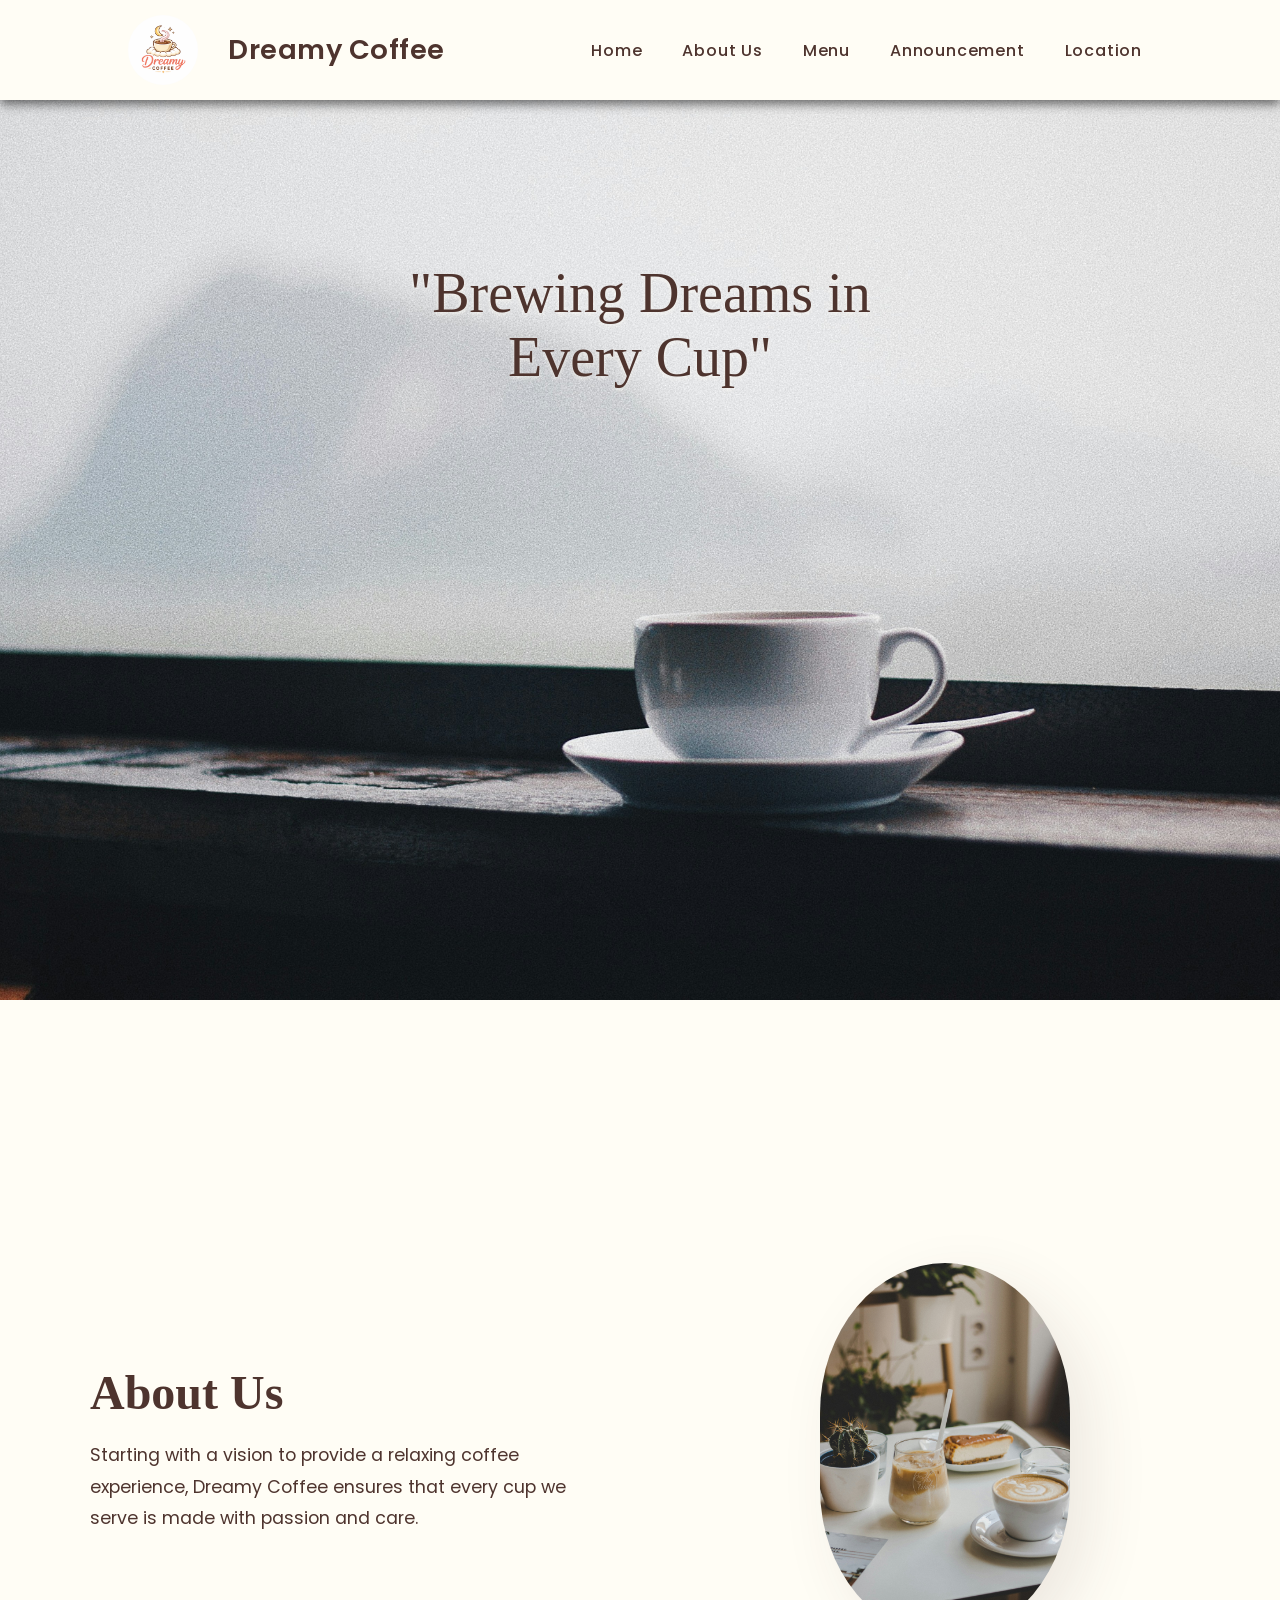
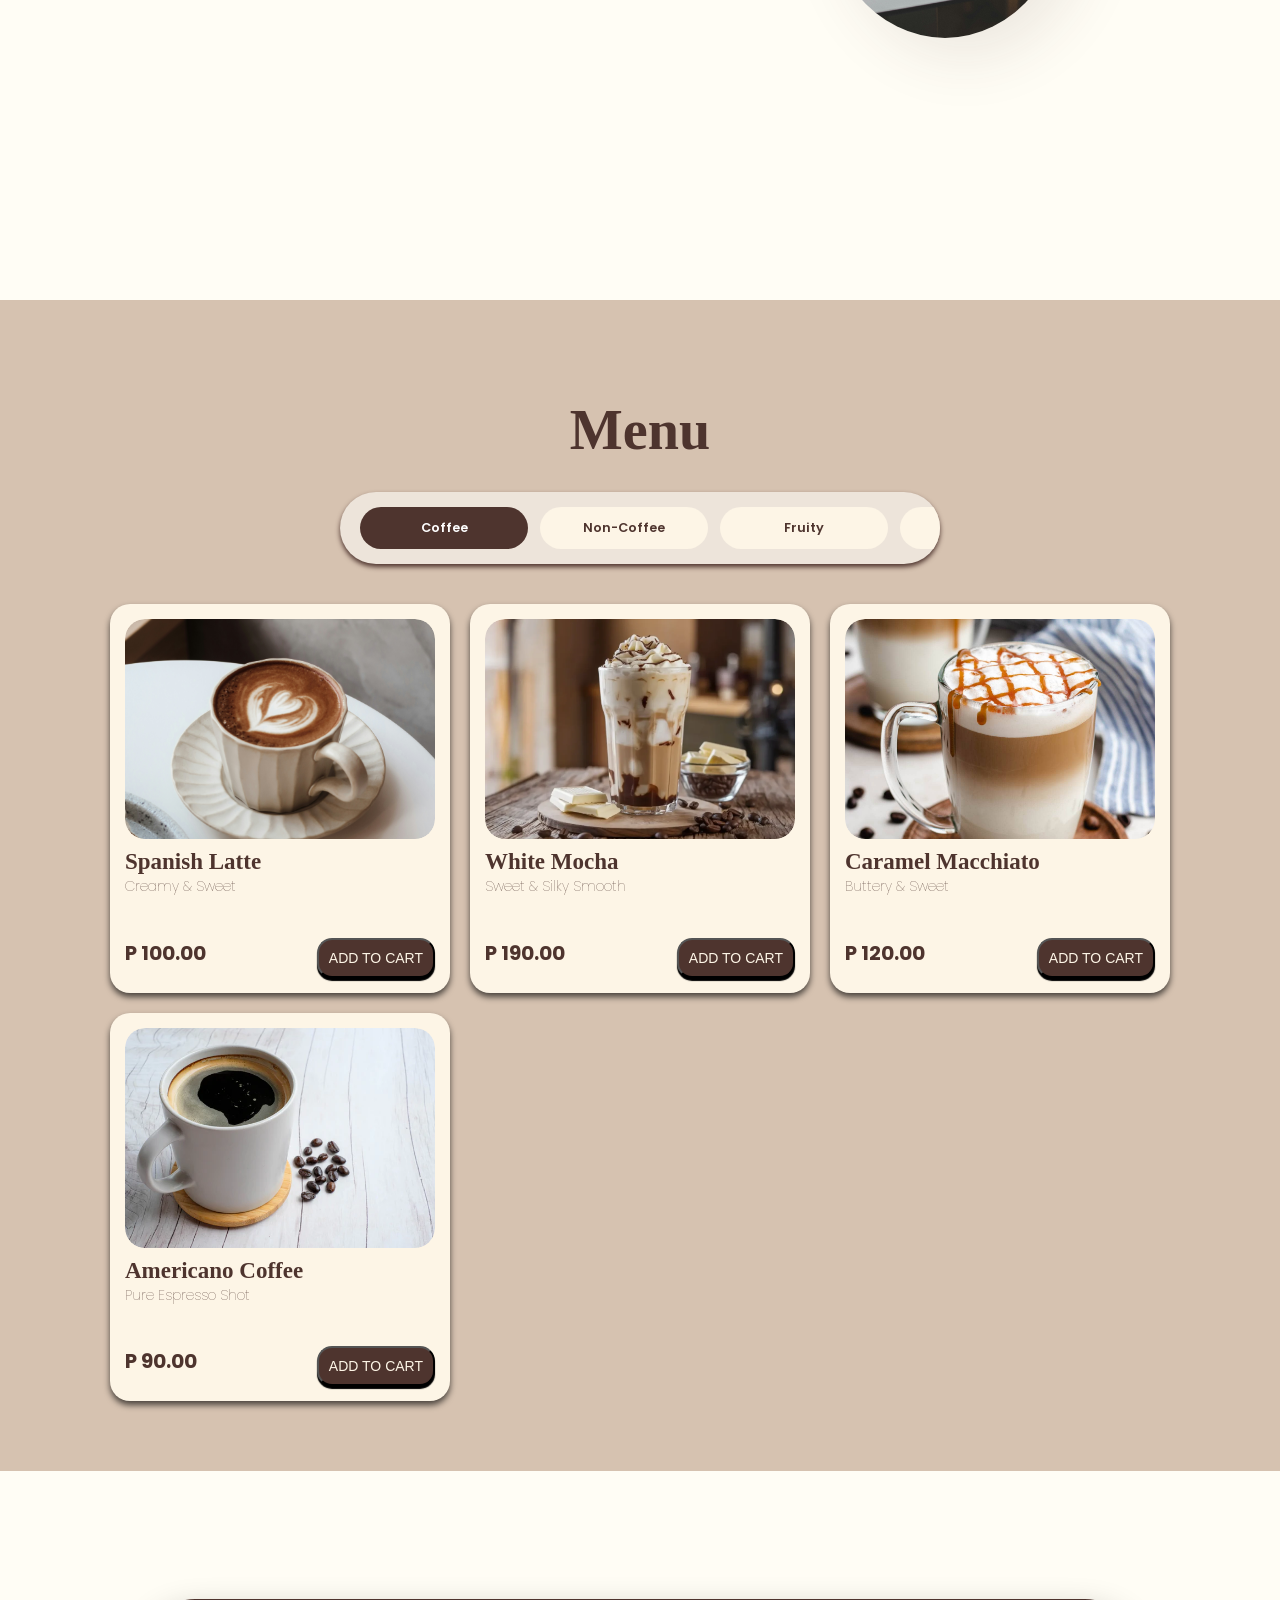
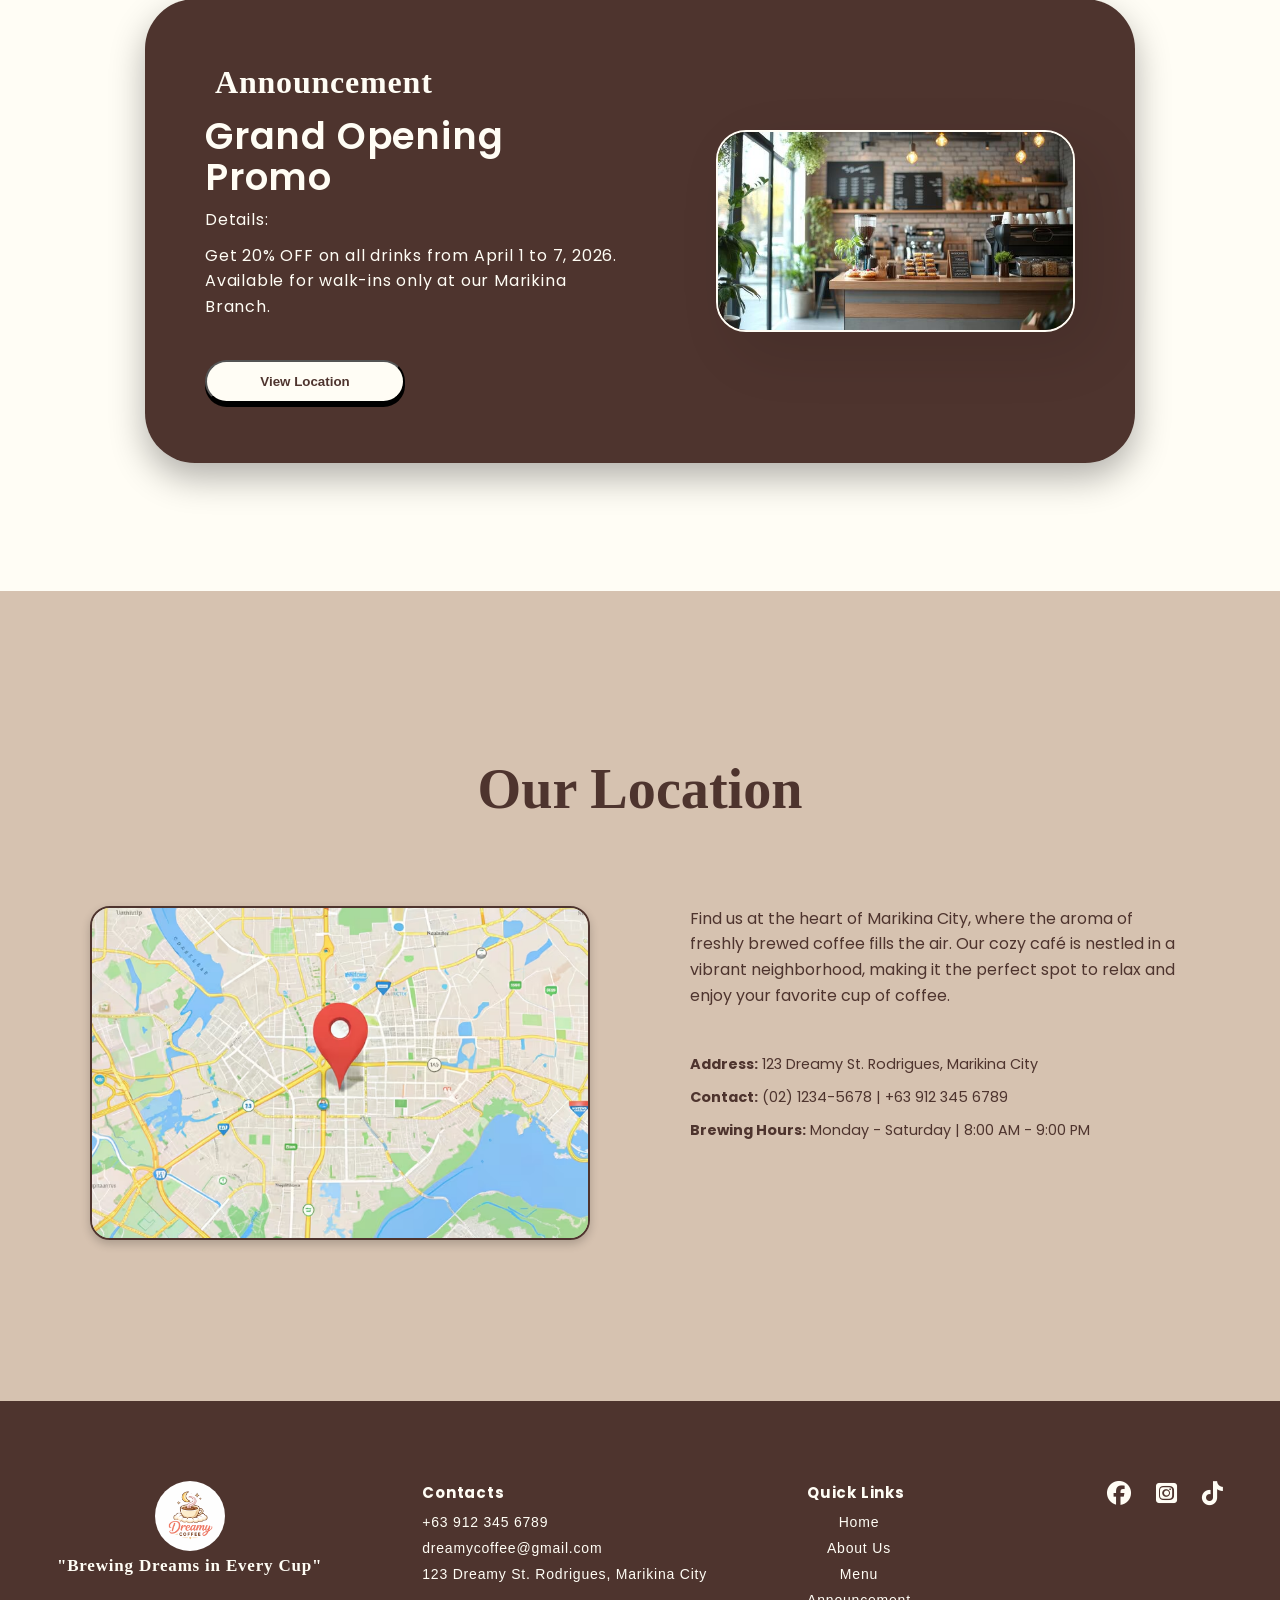
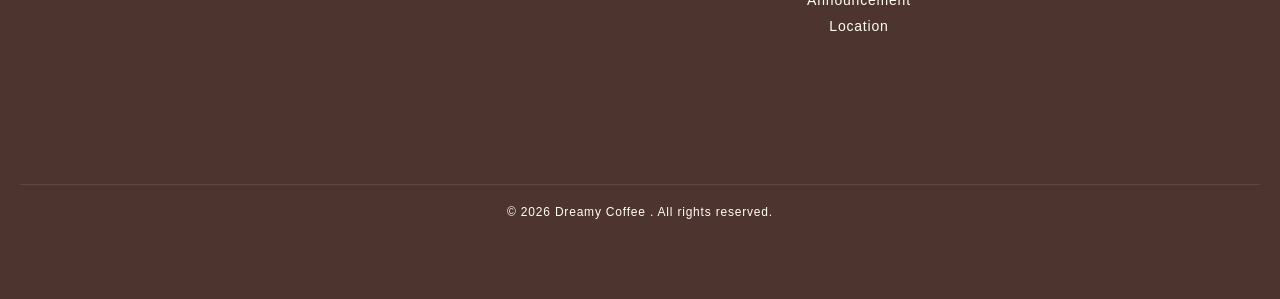
<file: index.html>
<!DOCTYPE html>
<html lang="en">
<head>
    <meta charset="UTF-8">
    <meta name="viewport" content="width=device-width, initial-scale=1.0">
    <title>Dreamy Coffee</title>

    <link rel="stylesheet" href="style.css">

    <link rel="preconnect" href="https://fonts.googleapis.com">
    <link rel="preconnect" href="https://fonts.gstatic.com" crossorigin>
    <link href="https://fonts.googleapis.com/css2?family=Poppins:wght@400;600;700&display=swap" rel="stylesheet">

    <link rel="stylesheet" href="https://cdnjs.cloudflare.com/ajax/libs/font-awesome/6.5.0/css/all.min.css">
</head>
<body>
    <!-- Header Section -->
    <header class="logo-name-nav">
        <div class="brand">
            <div class="logo">
                <img src="dreamyCoffee_logo.webp" alt="Dreamy coffee shop logo">
            </div>
            <div class="name">
                <h2>Dreamy Coffee</h2>
            </div>
        </div>
        <nav class="navigation">
            <div class="menuToggle" id="menuToggle">
                ☰
            </div>
            <div class="navLinks">
                <a href="#home">Home</a>
                <a href="#aboutUs">About Us</a>
                <a href="#menu">Menu</a>
                <a href="#announcement">Announcement</a>
                <a href="#location">Location</a>
            </div>
        </nav>
    </header>

    <!-- Home Section -->
    <main class="home" id="home">
        <div class="home-section">
            <h2>"Brewing Dreams in <br> Every Cup"</h2>
        </div>
    </main>

    <!-- About Us Section -->
    <article class="aboutUs-Section" id="aboutUs">
        <div class="aboutUs">
            <div class="title-paragraph">
                <div class="aboutUs-title">
                    <h3>About Us</h3>
                </div>
                <div class="aboutUs-paragraph">
                    <p>Starting with a vision to provide a relaxing coffee experience, Dreamy Coffee ensures that 
                       every cup we serve is made with passion and care.
                    </p>
                </div>
            </div>
            <div class="aboutUs-picture">
                <img src="about-usPic_DC.webp" alt="Comfortable place with coffee">
            </div>
        </div>
    </article>

    <!-- Menu Section -->
    <section class="menu" id="menu">
        <div class="menu-title">
            <h3>Menu</h3>
        </div>
    
        <div class="categories">
            <ul>
                <li class="active-category" data-category="coffee">Coffee</li>
                <li data-category="non-coffee">Non-Coffee</li>
                <li data-category="fruity">Fruity</li>
                <li data-category="milk-tea">Milk-Tea</li>
                <li data-category="pastries">Pastries</li>
            </ul>
        </div>

        <main class="products-container">

            <!-- Coffee Products -->
            <div class="product" data-item="coffee">
                <div class="product-img">
                    <img src="Latte.webp" alt="Spanish Latte">
                </div>
                <div class="product-name">
                    <h5>Spanish Latte</h5>
                    <p>Creamy & Sweet</p>
                </div>
                <div class="price-cart">
                    <p>P 100.00</p>
                    <input type="button" class="add-btn" value="ADD TO CART">
                </div>
            </div>

            <div class="product" data-item="coffee">
                <div class="product-img">
                    <img src="whiteMocha.webp" alt="White Mocha">
                </div>
                <div class="product-name">
                    <h5>White Mocha</h5>
                    <p>Sweet & Silky Smooth</p>
                </div>
                <div class="price-cart">
                    <p>P 190.00</p>
                    <input type="button" class="add-btn" value="ADD TO CART">
                </div>
            </div>

            <div class="product" data-item="coffee">
                <div class="product-img">
                    <img src="caramelMacchiato.webp" alt="Caramel Macchiato">
                </div>
                <div class="product-name">
                    <h5>Caramel Macchiato</h5>
                    <p>Buttery & Sweet</p>
                </div>
                <div class="price-cart">
                    <p>P 120.00</p>
                    <input type="button" class="add-btn" value="ADD TO CART">
                </div>
            </div>

            <div class="product" data-item="coffee">
                <div class="product-img">
                    <img src="americanoCoffee.webp" alt="Americano Coffee">
                </div>
                <div class="product-name">
                    <h5>Americano Coffee</h5>
                    <p>Pure Espresso Shot</p>
                </div>
                <div class="price-cart">
                    <p>P 90.00</p>
                    <input type="button" class="add-btn" value="ADD TO CART">
                </div>
            </div>


            <!-- Non-Coffee -->
            <div class="product" data-item="non-coffee">
                <div class="product-img">
                    <img src="creamyPureMatchaLatte.webp" alt="Creamy Pure Matcha Latte">
                </div>
                <div class="product-name">
                    <h5>Creamy Pure Matcha Latte</h5>
                    <p>Premium ceremonial grade matcha whisked with velvety steamed milk</p>
                </div>
                <div class="price-cart">
                    <p>P 165.00</p>
                    <input type="button" class="add-btn" value="ADD TO CART">
                </div>
            </div>

            <div class="product" data-item="non-coffee">
                <div class="product-img">
                    <img src="hojichaLatte.webp" alt="Hojicha Latte">
                </div>
                <div class="product-name">
                    <h5>Hojicha Latte</h5>
                    <p>Roasted green tea with a distinct nutty and smoky aroma</p>
                </div>
                <div class="price-cart">
                    <p>P 160.00</p>
                    <input type="button" class="add-btn" value="ADD TO CART">
                </div>
            </div>

            <div class="product" data-item="non-coffee">
                <div class="product-img">
                    <img src="indulgentHotCoffee.webp" alt="Indulgent Hot Chocolate">
                </div>
                <div class="product-name">
                    <h5>Indulgent Hot Chocolate</h5>
                    <p>Rich, melted dark chocolate topped with a swirl of cream</p>
                </div>
                <div class="price-cart">
                    <p>P 120.00</p>
                    <input type="button" class="add-btn" value="ADD TO CART">
                </div>
            </div>

            <div class="product" data-item="non-coffee">
                <div class="product-img">
                    <img src="strawberryMatchaSago.webp" alt="Strawberry Matcha Sago">
                </div>
                <div class="product-name">
                    <h5>Strawberry Matcha Sago</h5>
                    <p>Fresh strawberry bits, chewy sago, and a layered matcha finish</p>
                </div>
                <div class="price-cart">
                    <p>P 185.00</p>
                    <input type="button" class="add-btn" value="ADD TO CART">
                </div>
            </div>

            <!-- Fruity -->
            <div class="product" data-item="fruity">
                <div class="product-img">
                    <img src="classicLemonade.webp" alt="Classic Lemonade">
                </div>
                <div class="product-name">
                    <h5>Classic Lemonade</h5>
                    <p>Fresh & Zesty</p>
                </div>
                <div class="price-cart">
                    <p>P 100.00</p>
                    <input type="button" class="add-btn" value="ADD TO CART">
                </div>
            </div>

            <div class="product" data-item="fruity">
                <div class="product-img">
                    <img src="peachMangoTea.webp" alt="Peach Mango Tea">
                </div>
                <div class="product-name">
                    <h5>Peach Mango Tea</h5>
                    <p>Sweet & Tropical</p>
                </div>
                <div class="price-cart">
                    <p>P 130.00</p>
                    <input type="button" class="add-btn" value="ADD TO CART">
                </div>
            </div>

            <div class="product" data-item="fruity">
                <div class="product-img">
                    <img src="lycheeBerryFizz.webp" alt="Lychee Berry Fizz">
                </div>
                <div class="product-name">
                    <h5>Lychee Berry Fizz</h5>
                    <p>Sparkling & Sweet</p>
                </div>
                <div class="price-cart">
                    <p>P 145.00</p>
                    <input type="button" class="add-btn" value="ADD TO CART">
                </div>
            </div>

            <div class="product" data-item="fruity">
                <div class="product-img">
                    <img src="passion-fruit-cloud.webp" alt="Passion Fruit Cloud">
                </div>
                <div class="product-name">
                    <h5>Passion Fruit Cloud</h5>
                    <p>Tangy with Creamy Foam</p>
                </div>
                <div class="price-cart">
                    <p>P 150.00</p>
                    <input type="button" class="add-btn" value="ADD TO CART">
                </div>
            </div>


            <!-- Milk Tea -->
            <div class="product" data-item="milk-tea">
                <div class="product-img">
                    <img src="cookiesAndCream.webp" alt="Cookies & Cream">
                </div>
                <div class="product-name">
                    <h5>Cookies & Cream</h5>
                    <p>Rich and creamy milk tea blended with crushed chocolate cookies.</p>
                </div>
                <div class="price-cart">
                    <p>P 135.00</p>
                    <input type="button" class="add-btn" value="ADD TO CART">
                </div>
            </div>
 
            <div class="product" data-item="milk-tea">
                <div class="product-img">
                    <img src="okinawa.webp" alt="Okinawa">
                </div>
                <div class="product-name">
                    <h5>Okinawa</h5>
                    <p>Classic favorite with a distinct roasted brown sugar flavor</p>
                </div>
                <div class="price-cart">
                    <p>P 120.00</p>
                    <input type="button" class="add-btn" value="ADD TO CART">
                </div>
            </div>

            <div class="product" data-item="milk-tea">
                <div class="product-img">
                    <img src="pandaMilktea.webp" alt="Panda Milk Tea">
                </div>
                <div class="product-name">
                    <h5>Panda Milk Tea</h5>
                    <p>Classic milk tea topped with a mix of black and white chewy pearls</p>
                </div>
                <div class="price-cart">
                    <p>P 140.00</p>
                    <input type="button" class="add-btn" value="ADD TO CART">
                </div>
            </div>

            <div class="product" data-item="milk-tea">
                <div class="product-img">
                    <img src="thaiMilktea.webp" alt="Thai Milk Tea">
                </div>
                <div class="product-name">
                    <h5>Thai Milk Tea</h5>
                    <p>Authentic strongly-brewed black tea with a sweet, floral aroma</p>
                </div>
                <div class="price-cart">
                    <p>P 125.00</p>
                    <input type="button" class="add-btn" value="ADD TO CART">
                </div>
            </div>


            <!-- Pantries -->
            <div class="product" data-item="pastries">
                <div class="product-img">
                    <img src="blueberryCheesecake.webp" alt="Blueberry Cheese Cake">
                </div>
                <div class="product-name">
                    <h5>Blueberry Cheese Cake</h5>
                    <p>Rich & Velvety</p>
                </div>
                <div class="price-cart">
                    <p>P 180.00</p>
                    <input type="button" class="add-btn" value="ADD TO CART">
                </div>
            </div>

            <div class="product" data-item="pastries">
                <div class="product-img">
                    <img src="butterCroissant.webp" alt="Butter Croissant">
                </div>
                <div class="product-name">
                    <h5>Butter Croissant</h5>
                    <p>Flaky & Buttery</p>
                </div>
                <div class="price-cart">
                    <p>P 95.00</p>
                    <input type="button" class="add-btn" value="ADD TO CART">
                </div>
            </div>

            <div class="product" data-item="pastries">
                <div class="product-img">
                    <img src="chineseEggTart.webp" alt="Chinese Egg Tart">
                </div>
                <div class="product-name">
                    <h5>Chinese Egg Tart</h5>
                    <p>Silky Custard Center</p>
                </div>
                <div class="price-cart">
                    <p>P 65.00</p>
                    <input type="button" class="add-btn" value="ADD TO CART">
                </div>
            </div>

            <div class="product" data-item="pastries">
                <div class="product-img">
                    <img src="darkChocCookie.webp" alt="Dark Chocolate Cookies">
                </div>
                <div class="product-name">
                    <h5>Dark Chocolate Cookies</h5>
                    <p>Soft & Chewy</p>
                </div>
                <div class="price-cart">
                    <p>P 85.00</p>
                    <input type="button" class="add-btn" value="ADD TO CART">
                </div>
            </div>
        </main>

        <div class="cart-bar" id="cartBar">
            <div class="cart-info">
                <span id="cartCount">0 Item</span>
                <span> | </span>
                <span id="cartTotal">P 0.00</span>
            </div>
            <button type="button" class="order-now-btn" id="openModalBtn">ORDER NOW</button>
        </div>

        <div id="orderModal" class="modal">
            <div class="modal-content">
                <span class="close-btn">&times;</span>
                <h2>Checkout Details</h2>
        
                <div id="modalOrderSummary" class="modal-summary"></div>

                <form action="https://formspree.io/f/mgopoeno" method="POST" id="checkoutForm">
                    <input type="hidden" name="_next" value="https://sug4m.github.io/dreamy-coffee/thanks.html">
    
                    <input type="hidden" name="Orders" id="hiddenOrderInput">
                    <input type="hidden" name="Total" id="hiddenTotalInput">

                    <div class="input-group">
                        <input type="text" name="Name" placeholder="Full Name" required>
                    </div>
                    <div class="input-group">
                        <input type="tel" name="Phone" placeholder="Phone Number" required>
                    </div>
                    <div class="input-group">
                        <textarea name="Address" placeholder="Delivery Address" required></textarea>
                    </div>

                    <button type="submit" class="confirm-btn">CONFIRM ORDER</button>
                </form>
            </div>
        </div>
    </section>


    <!-- Announcement Section -->
    <section class="announcement" id="announcement">
        <article>
            <div class="announcement-container">
                <div class="content">
                    <div class="annoucement-title">
                        <h3>Announcement</h3>
                    </div>
                    <div class="announcement-content">
                        <h2>Grand Opening Promo</h2>
                        <p>Details:</p>
                        <p>Get 20% OFF on all drinks from April 1 to 7, 2026. Available for
                           walk-ins only at our Marikina Branch.
                        </p>
                        <a href="#location">
                            <input type="button" class="location-btn" value="View Location">
                        </a>
                    </div>
                </div>
                <div class="announcement-img">
                    <img src="coffeeShopPlace.webp" alt="Dreamy Coffee Shop">
                </div>
            </div>
        </article>
    </section>


    <!-- Location Section -->
    <section class="location" id="location">
        <div class="location-container">
            <div class="location-title">
                <h3>Our Location</h3>
            </div>
            <div class="location-content">
                <div class="location-map">
                    <img src="mapLocation.webp" alt="Map loation of Dreamy Coffee Shop">
                </div>
                <div class="location-info">
                    <p class="location-info-content">Find us at the heart of Marikina City, where the aroma of freshly brewed coffee fills the air. 
                       Our cozy café is nestled in a vibrant neighborhood, making it the perfect spot to relax and enjoy your favorite cup of coffee.
                    </p>
                    
                    <div class="contact-info">
                        <p><b>Address:</b> 123 Dreamy St. Rodrigues, Marikina City</p>
                        <p><b>Contact:</b> (02) 1234-5678 | +63 912 345 6789</p>
                        <p><b>Brewing Hours:</b> Monday - Saturday | 8:00 AM - 9:00 PM</p>
                    </div>
                </div>
            </div>
        </div>
    </section>

    <!-- Footer Section -->
     <footer class="footer-container">
        <div class="logo-tagline">
            <img src="dreamyCoffee_logo.webp" alt="Dreamy coffee shop logo">
            <h5>"Brewing Dreams in Every Cup"</h5>
        </div>
        <div class="footer-contacts">
            <h6>Contacts</h6>
            <p>+63 912 345 6789</p>
            <p>dreamycoffee@gmail.com</p>
            <p>123 Dreamy St. Rodrigues, Marikina City</p>
        </div>
        <div class="quick-links">
            <h6>Quick Links</h6>
            <ul>
                <li><a href="#home">Home</a></li>
                <li><a href="#about">About Us</a></li>
                <li><a href="#menu">Menu</a></li>
                <li><a href="#announcement">Announcement</a></li>
                <li><a href="#location">Location</a></li>
            </ul>
        </div>
        <div class="social-media">
            <i class="fa-brands fa-facebook"></i>
            <i class="fa-brands fa-square-instagram"></i>
            <i class="fa-brands fa-tiktok"></i>
        </div>
        <div class="copyright">
            <p>&copy; 2026 Dreamy Coffee . All rights reserved.</p>
        </div>
     </footer>

    <script src="script.js"></script>
</body>
</html>
</file>
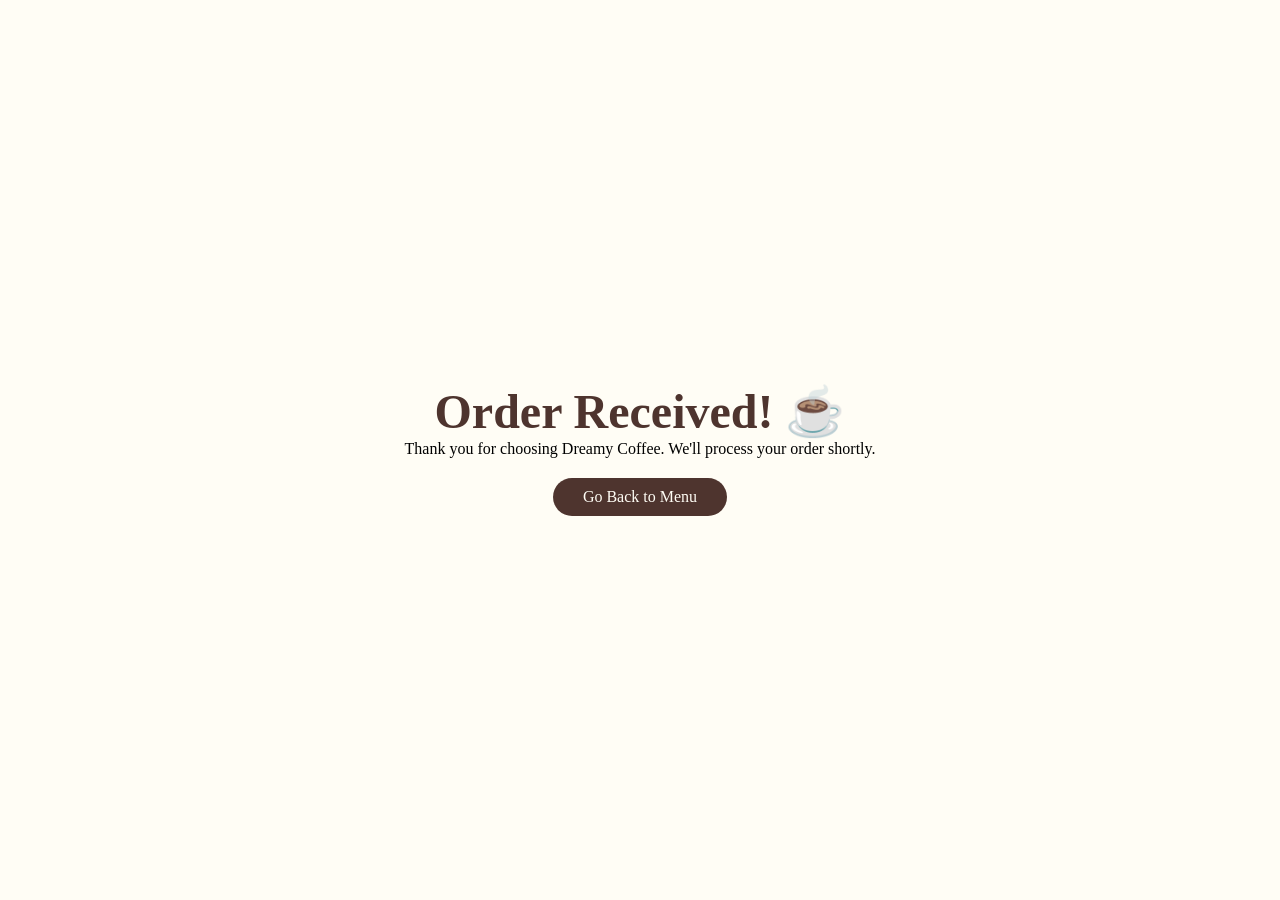
<file: thanks.html>
<!DOCTYPE html>
<html lang="en">
<head>
    <meta charset="UTF-8">
    <meta name="viewport" content="width=device-width, initial-scale=1.0">
    <title>Thank You - Dreamy Coffee</title>
    <link rel="stylesheet" href="style.css"> <style>
        .thanks-container {
            height: 100vh;
            display: flex;
            flex-direction: column;
            justify-content: center;
            align-items: center;
            background-color: #FFFDF5;
            text-align: center;
            padding: 20px;
        }
        .thanks-container h1 { 
            color: #4E342E; font-size: 3rem; 
            text-align: center;
        }
        .back-btn {
            margin-top: 20px;
            padding: 10px 30px;
            background-color: #4E342E;
            color: #FFFDF5;
            text-decoration: none;
            border-radius: 50px;
        }
    </style>
</head>
<body>
    <div class="thanks-container">
        <h1>Order Received! ☕</h1>
        <p>Thank you for choosing Dreamy Coffee. We'll process your order shortly.</p>
        <a href="index.html" class="back-btn">Go Back to Menu</a>
    </div>
</body>
</html>
</file>
<file: style.css>
* {
    margin: 0;
    padding: 0;
    box-sizing: border-box;

    scroll-behavior: smooth;
    scroll-padding-top: 90px;
}

/* Header Section */
.logo-name-nav {
    display: flex;
    justify-content: space-between;
    align-items: center;
    padding: 10px 20px 10px 5px;
    box-shadow: 0 0 10px rgba(0, 0, 0, 0.388);
    background-color: #FFFDF5;

    position: sticky;
    top: 0;
    z-index: 1000;
    box-shadow: 0 4px 10px rgba(0, 0, 0, 0.56);
}
/* logo and name container */
.brand {
    display: flex;
    align-items: center; 
    gap: 0px;
}

/* Logo of the shop */
.logo img {
    width: 70%;
    max-width: 100px;
    display: flex;
    justify-content: center;
    align-items: center;
    border-radius: 50%;
}

/* name of the shop */
.name h2 {
    margin: 0;
    font-size: 1.2rem;
    font-family: 'Poppins', sans-serif;
    font-weight: 600;
    letter-spacing: 0.5px;
    color: #4E342E;
}

/* Menu navlinks */
nav .menuToggle{
    padding: 0 20px 0 10px;
    font-size: 30px;
    color: #4E342E;
}

.navLinks {
    display: none;
    flex-direction: column;
    position: absolute;
    top: 90px;
    right: 0;
    width: 200px;
    background-color: #4E342E;
    -webkit-backdrop-filter: blur(10px);
    backdrop-filter: blur(10px);
    border: 1px solid rgba(255, 255, 255, 0.3);
    border-radius: 0 0 0 20px;
    padding: 20px;
    z-index: 100;
    gap: 40px;
    align-items: start;
}
.navLinks.active {  
    display: flex;
}

.navLinks a {
    text-decoration: none;
    color: #FFFDF5;
    padding: 10px 25px;
    letter-spacing: 0.8px;
    font-size: 0.9rem;
    font-family: 'Poppins', sans-serif;
}

/* Tablet */
@media (min-width: 768px) {
    .menuToggle {
        display: none;
    }

    .navLinks {
        display: flex;
        flex-direction: row;
        position: static;
        width: auto;
        background-color: transparent;
        -webkit-backdrop-filter: none;
        backdrop-filter: none;
        border: none;
        padding: 0;
        gap: 20px;
    }

    .navLinks a {
        color: #4E342E;
        padding: 5px 10px;
        font-weight: 500;
        transition: color 0.3s ease;
        font-size: 0.9rem;
        font-family: 'Poppins', sans-serif;
    }
    .navLinks a:hover {
        color: #D4A373;
    }

    .logo-name-nav {
        padding: 10px 50px;
    }

    .name h2 {
        font-size: 1.6rem;
    }
}

/* Laptop */
@media (min-width: 1200px) {
    .logo-name-nav {
        padding: 15px 10%;
    }

    .navLinks a {
        color: #4E342E;
        padding: 5px 10px;
        font-weight: 500;
        transition: color 0.3s ease;
        font-size: 1rem;
        font-family: 'Poppins', sans-serif;
    }
    .navLinks a:hover {
        color: #D4A373;
    }

     .name h2 {
        font-size: 1.7rem;
    }
}

/* Home Section */
.home {
    background-image: url(backgroundPic_DC.webp);
    height: auto;
    min-height: 100vh;
    background-repeat: no-repeat;
    background-size: cover;
    background-position: center;
}

.home-section {
    display: flex;
    justify-content: center;
    align-items: center;
    min-height: 50vh;
}

.home-section h2 {
    font-size: 2.2rem;
    padding: 0 10px;
    text-align: center;
    color: #4E342E;
    font-weight: 500;
    text-shadow: 0 2px 4px rgba(255, 253, 245, 0.8);
}

@media (min-width: 768px) {
    .home-section h2 {
        font-size: 2.8rem;
    }
}

@media (min-width: 1200px) {
    .home-section h2 {
        font-size: 3.5rem;
    }
}

/* About Us Section */
.aboutUs-Section {
    background-color: #FFFDF5;
    height: auto;           
    min-height: 100vh;     
    padding: 60px 0;       
    display: flex;
    align-items: center;
}

.aboutUs {
    display: flex;
    flex-direction: column;
    justify-content: center;
    align-items: center;
    padding: 20px 40px;     
    gap: 5vh;
    width: 100%;     
}   

.title-paragraph {
    display: flex;
    flex-direction: column;
    justify-content: center;
    align-items: center;
    gap: 20px;
    max-width: 600px;
    text-align: center;
}

.aboutUs-title {
    font-size: 2rem;
    margin-top: 10%;
    color: #4E342E;
}

.aboutUs-paragraph {
    text-align: center;
    font-size: 1rem;
    font-family: 'Poppins', sans-serif;
    color: #4E342E;
    line-height: 1.6;
    margin: 0 auto 40px auto;
}

.aboutUs-picture img {
    width: 250px;
    border-radius: 50%;
    height: 350px;
    display: block;
    margin: 0 auto;
}

@media (min-width: 768px) {
    .aboutUs {
        display: flex;
        flex-direction: row;
        align-items: center;
        justify-content: center;
        gap: 80px;
        max-width: 1200px; 
        margin: 0 auto;    
        padding: 100px 40px;
    }

    .title-paragraph {
        flex: 1;
        text-align: left;
    }

    .aboutUs-title h3 {
        text-align: left;
        font-size: 3rem;
    }

    .aboutUs-paragraph p {
        line-height: 1.8;
        font-size: 1.1rem;
        color: #4E342E;
        text-align: left; 
    }

    .aboutUs-picture {
        flex: 1;
        display: flex;
        justify-content: center;
    }
}

@media (min-width: 1024px) {
    .aboutUs-Section {
        height: auto;      
        min-height: 100vh; 
        padding: 100px 0;  
    }

    .aboutUs {
        flex-direction: row; 
        justify-content: center;
        gap: 120px;
        max-width: 1200px;
        margin: 0 auto;
        padding: 100px 50px;
    }

    .title-paragraph {
        flex: 1;
        align-items: flex-start; 
        text-align: left;        
        max-width: 550px;        
    }

    .aboutUs-title {
        margin-top: 0;         
        font-size: 3.5rem;       
        text-align: left;
    }

    .aboutUs-paragraph {
        text-align: left;        
        font-size: 1.15rem;      
        line-height: 1.8;
        margin: 0;               
    }

    .aboutUs-picture {
        flex: 1;
        display: flex;
        justify-content: center; 
    }

    .aboutUs-picture img {
        max-width: 100%;           
        height: auto;
        border-radius: 50% / 40%; 
        box-shadow: 20px 20px 60px rgba(78, 52, 46, 0.1);
    }
}

/* Menu Section */
.menu {
    height: auto;
    background-color: #D6C2B0;
    display: flex;
    flex-direction: column;
    align-items: center;
    justify-content: flex-start;
    padding: 50px 0;
}

.menu-title {
    font-size: 2rem;
    color: #4E342E;
    padding: 10px;
    margin-top: 10%;
}

.categories {
    width: 100%;
    overflow-x: auto;
    display: block;
    padding: 15px 0;
    background-color: #EDE4DA;
    box-shadow: 0 3px 5px #4E342E;
    max-width: 90%;
    border-radius: 50px;
    margin: 20px auto;
    
    scroll-snap-type: x mandatory;
    
    @supports (scrollbar-width: none) {
        scrollbar-width: none;
    }
    
    -ms-overflow-style: none;
}

.categories::-webkit-scrollbar {
    display: none !important;
    width: 0 !important;
    height: 0 !important;
}

.categories ul {
    display: flex;
    overflow-x: auto;
    scroll-snap-type: x mandatory;
    list-style: none;
    padding: 0 20px; 
    margin: 0;
    gap: 12px;
    -ms-overflow-style: none;

    @supports (scrollbar-width: none) {
        scrollbar-width: none;
    }
}

.categories ul::-webkit-scrollbar {
    display: none;
}

.categories li {
    flex: 0 0 30%; 
    text-align: center;
    background-color: #fdf5e6;
    color: #4E342E;
    padding: 12px 0;
    border-radius: 25px;
    font-size: 0.80rem;
    font-weight: 600;
    font-family: 'Poppins', sans-serif;
    
    scroll-snap-align: center;
    
    white-space: nowrap;
}

.categories li:hover {
    box-shadow: inset 0 0 0 2px #4E342E; 
    cursor: pointer;
}

.active-category {
    background-color: #4E342E !important;
    color: #ffffff !important;
}

.products-container {
    display: flex;
    flex-direction: column;
    gap: 30px;
    padding: 20px;
    width: 100%;
    max-width: 500px;
    justify-content: center;
    align-items: center;
}

.product {
    background: #fdf5e6; 
    padding: 15px;
    border-radius: 20px;
    text-align: center;
    box-shadow: 0 4px 6px rgba(0, 0, 0, 0.655);
    
    width: 100%; 
    max-width: 350px;
    box-sizing: border-box;
    margin: 0 auto;
    
    display: flex;
    flex-direction: column;
    overflow: hidden;
}

.product-img {
    width: 100%;
    margin: 0 auto;
    border-radius: 20px;
    overflow: hidden; 
}

.product-img img {
    width: 100%; 
    max-width: 100%; 
    height: 200px;
    object-fit: cover;
    border-radius: 20px;
    display: block; 
    transition: transform 0.3s ease; 
}
.product:hover .product-img img {
    transform: scale(1.05);
}

.product-name {
    display: flex;
    flex-direction: column;
    gap: 1px;
    align-items: flex-start;
    margin-top: 10px;
}

.product-name h5 {
    font-size: 23px;
    color: #4E342E;
}

.product-name p {
    font-family: 'Poppins', sans-serif;
    font-size: 14px;
    font-weight: lighter;
    color: #4E342E;
    text-align: start;
}

.price-cart {
    display: flex;
    flex-direction: row;
    justify-content: space-between;
    margin-top: 13%;
}

.price-cart p {
    font-size: 20px;
    font-family: 'Poppins', sans-serif;
    font-weight: bold;
    color: #4E342E;
}

.price-cart input {
    background-color: #4E342E;
    padding: 10px;
    border-radius: 15px;
    font-size: 14px;
    color: #fdf5e6;
    box-shadow: 0 3px 1px black;
}

/* Order Button */
.cart-bar {
    display: none; 
    position: fixed;
    bottom: 25px;
    left: 15px;
    right: 15px;
    z-index: 9999;
    
    background-color: #4E342E;
    color: #FFFFFF;
    padding: 18px 25px;
    border-radius: 50px;
    box-shadow: 0 10px 25px rgba(0, 0, 0, 0.3);
    
    justify-content: space-between;
    align-items: center;
}

.cart-bar.active {
    display: flex; 
    animation: slideUp 0.4s ease-out;
}

.cart-info {
    font-size: 1.05rem;
    font-weight: 600;
    letter-spacing: 0.5px;
}

.cart-bar .order-now-btn {
    background-color: #FFFFFF;
    color: #4E342E;
    border: none;
    padding: 10px 20px;
    border-radius: 25px;
    font-weight: 800;
    font-size: 0.85rem;
    cursor: pointer;
    text-transform: uppercase;
    transition: all 0.3s ease;
}

.cart-bar .order-now-btn:hover {
    background-color: #F5F5F5;
    transform: scale(1.05);
}

@keyframes slideUp {
    from {
        opacity: 0;
        transform: translateY(50px);
    }
    to {
        opacity: 1;
        transform: translateY(0);
    }
}

button, 
input, 
a, 
li,
.add-btn,
.categories ul li {
    -webkit-tap-highlight-color: transparent;
    -webkit-tap-highlight-color: rgba(0,0,0,0); 
    outline: none;
}

.product {
    -webkit-tap-highlight-color: transparent;
}

/* Form Order */
.modal {
    display: none; 
    position: fixed;
    z-index: 10000;
    left: 0;
    top: 0;
    width: 100%;
    height: 100%;
    background-color: rgba(0, 0, 0, 0.5); 

    -webkit-backdrop-filter: blur(5px); 
    backdrop-filter: blur(5px);
}

.modal-content {
    background-color: #FFFDF5;
    margin: 10% auto;
    padding: 25px;
    border-radius: 20px;
    width: 90%;
    max-width: 400px;
    position: relative;
    box-shadow: 0 10px 30px rgba(0,0,0,0.3);
    animation: popIn 0.3s ease;
}

@keyframes popIn {
    from { transform: scale(0.8); opacity: 0; }
    to { transform: scale(1); opacity: 1; }
}

.close-btn {
    position: absolute;
    right: 20px;
    top: 15px;
    font-size: 28px;
    cursor: pointer;
    color: #4E342E;
}

.modal h2 { color: #4E342E; margin-bottom: 15px; text-align: center; }

.modal-summary {
    background: #fdf2e9;
    padding: 15px;
    border-radius: 10px;
    margin-bottom: 20px;
    max-height: 150px;
    overflow-y: auto;
    font-size: 0.9rem;
    color: #4E342E;
}

.input-group input, .input-group textarea {
    width: 100%;
    padding: 12px;
    margin-bottom: 15px;
    border: 1px solid #ddd;
    border-radius: 10px;
    box-sizing: border-box;
}

.confirm-btn {
    width: 100%;
    background-color: #4E342E;
    color: white;
    padding: 15px;
    border: none;
    border-radius: 10px;
    font-weight: bold;
    cursor: pointer;

    -webkit-tap-highlight-color: transparent;
    -webkit-tap-highlight-color: rgba(0,0,0,0); 
    outline: none;
}

/* --- TABLET VIEW (768px and up) --- */
@media screen and (min-width: 768px) {
    menu {
        height: auto;
        min-height: 100vh;
    }
    .menu-title {
        margin-top: 5%; 
        font-size: 2.5rem;
    }

    .categories {
        max-width: 600px; 
    }

    .products-container {
        display: grid;
        grid-template-columns: repeat(2, 1fr); 
        gap: 20px;
        max-width: 850px; 
        margin: 0 auto;
        padding: 20px;
    }

    .product {
        width: 100%; 
        max-width: none; 
    }

    .product-img img {
        height: 180px;
        width: 100% !important;
        max-width: 100% !important;
    }

    .modal-content {
        margin: 5% auto;
        max-width: 450px;
    }
}

/* --- LAPTOP / DESKTOP VIEW (1024px and up) --- */
@media screen and (min-width: 1024px) {
    .menu-title {
        margin-top: 3%;
        font-size: 3rem;
    }

    .products-container {
        grid-template-columns: repeat(3, 1fr);
        max-width: 1100px;
    }

    .product-img img {
        height: 220px;
    }

    .cart-bar {
        left: 50%;
        right: auto;
        transform: translateX(-50%);
        width: 500px; 
    }
    .cart-bar.active {
    display: flex; 
    animation: smoothFadeIn 0.4s ease-out forwards;
}

    @keyframes smoothFadeIn {
    0% {
        opacity: 0;
        transform: translate(-50%, 20px); 
    }
    100% {
        opacity: 1;
        transform: translate(-50%, 0); 
    }
}

    .product:hover {
        transform: translateY(-10px);
        transition: transform 0.3s ease;
        box-shadow: 0 10px 20px rgba(0,0,0,0.2);
    }
}


/* Announcement section */
.announcement {
    background-color: #FFFDF5;
    min-height: 100vh;
    height: auto;
    display: flex;
    justify-content: center;
    align-items: center;
    padding: 60px 20px;
}

.announcement-container {
    background-color: #4E342E;
    display: flex;
    flex-direction: column;
    align-items: center;
    padding: 40px 25px;

    max-width: 500px; 
    margin: 0 auto; 
    
    border-radius: 40px;
    box-shadow: 0 15px 35px rgba(0, 0, 0, 0.3);
    text-align: start;
    gap: 30px;
}

.annoucement-title {
    color: #FFFDF5;
    font-size: 22px;
    letter-spacing: 0.8px;
    padding: 5px 10px;
    text-align: center;
}

.announcement-content {
    margin-top: 20px;
    display: flex;
    flex-direction: column;
    gap: 10px;
    color: #FFFDF5;
    font-family: 'Poppins',  sans-serif;
    letter-spacing: 0.8px;
    line-height: 1.6;
}

.announcement-content h2 {
    line-height: 25px;
    font-weight: 600;
}

.location-btn {
    width: auto;
    min-width: 200px;
    padding: 12px 30px; 
    margin-top: 30px;
    border-radius: 50px;
    background-color: #FFFDF5;
    color: #4E342E;
    box-shadow: 0 4px 0px #000;
    font-weight: 800;
    transition: transform 0.2s ease;
}
.location-btn:active {
    transform: translateY(3px); 
    box-shadow: 0 1px 0px #000;
}

a {
    text-decoration: none;
    display: flex;
    align-items: center;
    justify-content: center;
}

.announcement-img {
    display: flex;
    transition: transform 0.3s ease;
}
.announcement-img:hover {
    transform: scale(1.02);
}

.announcement-img img {
    width: 100%;
    max-width: 100%;
    border-radius: 20px;
    border: 2px solid #FFFDF5;
}

/* --- TABLET & DESKTOP (768px and up) --- */
@media screen and (min-width: 768px) {
    .announcement {
        padding: 80px 0; 
        min-height: 80vh;
        display: flex;
        align-items: center;
    }

    .announcement-container {
        display: flex;      
        flex-direction: row; 
        align-items: center;
        justify-content: center;
        
        max-width: 1100px;   
        width: 90%;
        margin: 0 auto;     
        padding: 60px;
        gap: 80px;          
        
        border-radius: 50px;
        text-align: left;   
    }

    .content {
        flex: 1.2;       
        display: flex;
        flex-direction: column;
        align-items: flex-start; 
    }

    .announcement-img {
        flex: 1;   
        display: flex;
        justify-content: center;
        min-width: 350px;
    }

    .announcement-img img {
        width: 100%;
        max-width: 450px; 
        height: auto;
        border-radius: 30px;
        box-shadow: 20px 20px 60px rgba(0,0,0,0.1);
    }

    .annoucement-title, 
    .announcement-content {
        text-align: left;
        margin-top: 0;
    }

    .annoucement-title h3 {
        font-size: 2rem;
        margin-bottom: 10px;
    }

    .announcement-content h2 {
        font-size: 2.3rem; 
        line-height: 1.1;
    }

    .announcement-content a {
        justify-content: flex-start; 
    }
}

/* Location Section */
.location {
    background-color:  #D6C2B0;
    min-height: 100vh;
    height: auto;
    padding: 20% 40px;
}

.location-container {
    display: flex;
    flex-direction: column;
    justify-content: center;
    align-items: center;
    gap: 40px;
}

.location-title {
    font-size: 2rem;
    color: #4E342E;
    padding: 5px 10px;
    text-align: center;
}

.location-content {
    display: flex;
    flex-direction: column;
    align-items: center;
    justify-content: center;
    gap: 35px;
}

.location-map img {
    width: 100%;
    max-width: 400px;
    border-radius: 20px;
    border: 2px solid #4E342E;
    box-shadow: 0 4px 10px rgba(0, 0, 0, 0.2);
}

.location-info {
    display: flex;
    flex-direction: column;
    align-items: center;
    justify-content: center;
    gap: 25px;
}

.location-info-content {
    display: flex;
    flex-direction: column;
    text-align: center;
    font-family: 'Poppins', sans-serif;
    color: #4E342E;
    line-height: 1.6;
    font-size: 1rem;
}

.contact-info {
    font-family: 'Poppins', sans-serif;
    color: #4E342E;
    line-height: 1.6;
    font-size: 0.9rem;
    display: flex;
    flex-direction: column;
    justify-content: center;
    align-items: start;
    gap: 10px;
    margin-top: 20px;
}

/* --- TABLET & DESKTOP (768px and up) --- */
@media screen and (min-width: 768px) {
    .location {
        padding: 80px 40px;
        min-height: 90vh;
        height: auto;
        display: flex;
        flex-direction: column;
        justify-content: center;
    }

    .location-title {
        font-size: 3rem; 
        margin-bottom: 40px;
    }

    .location-content {
        flex-direction: row; 
        align-items: flex-start; 
        justify-content: center;
        gap: 60px;
        max-width: 1100px;
        margin: 0 auto;
    }
    
    .location-map {
        flex: 1;
        display: flex;
        justify-content: flex-end;
    }

    .location-map img {
        max-width: 500px;
        height: auto;
    }

    .location-info {
        flex: 1;
        align-items: flex-start; 
        text-align: left;
    }

    .location-info-content {
        text-align: left;
        max-width: 500px;
    }

    .contact-info {
        align-items: flex-start;
    }
}

/* --- LARGE SCREENS (1200px and up) --- */
@media screen and (min-width: 1200px) {
    .location-content {
        gap: 100px; 
    }
}


/* Footer Section */
.footer-container {
    background-color: #4E342E;
    height: auto;
    min-height: 50vh;
    display: flex;
    flex-direction: column;
    align-items: center;
    justify-content: center;
    padding: 50px 30px;
    gap: 50px;
}

.logo-tagline {
    display: flex;
    flex-direction: column;
    align-items: center;
    justify-content: center;
    gap: 5px;
    margin: auto;
}

.logo-tagline img {
    width: 70px;
    border-radius: 50%;
    margin: auto;
    display: flex;
    justify-content: center;
    align-items: center;
}

.logo-tagline h5 {
    color: #FFFDF5;
    font-size: 17px;
    text-align: center;
    letter-spacing: 0.8px;
}

.footer-contacts {
    display: flex;
    flex-direction: column;
    align-items: center;
    justify-content: center;
    gap: 10px;
    margin: auto;
}

.footer-contacts h6 {
    color: #FFFDF5;
    font-size: 15px;
    letter-spacing: 0.8px;
    font-family: 'Poppins', sans-serif;
}

.footer-contacts p {
    color: #FFFDF5;
    letter-spacing: 0.8px;
    font-family: sans-serif;
    font-size: 14px;
}

.quick-links {
    display: flex;
    flex-direction: column;
    align-items: center;
    justify-content: center;
    gap: 10px;
    margin: auto;
}

.quick-links h6 {
    color: #FFFDF5;
    font-size: 15px;
    letter-spacing: 0.8px;
    font-family: 'Poppins', sans-serif;
}

.quick-links ul {
    display: flex;
    flex-direction: column;
    align-items: center;
    justify-content: center;
    gap: 10px;
    letter-spacing: 0.8px;
}

.quick-links li {
    list-style: none;
}

.quick-links a {
    color: #FFFDF5;
    font-family: sans-serif;
    font-size: 14px;
    transition: color 0.3s ease;
    text-decoration: none;
}
.quick-links a:hover {
    color: #D4A373;
}

.social-media {
    display: flex;
    flex-direction: row;
    gap: 20px;
    justify-content: center;
    align-items: center;
}

.social-media i {
    color: #FFFDF5;
    font-size: 24px;
}
.social-media i:hover {
    color: #D4A373;
    transform: scale(1.2);
    transition: transform 0.3s ease, color 0.3s ease;
}

.copyright p {
    color: #FFFDF5;
    font-size: 12px;
    letter-spacing: 0.8px;
    font-family: sans-serif;
    text-align: center;
}

@media screen and (min-width: 768px) {
    .footer-container {
        display: flex;
        flex-direction: row;
        flex-wrap: wrap;
        
        justify-content: center;  
        align-items: flex-start; 
        
        padding: 80px 20px;   
        gap: 100px;      
        width: 100%;
    }

    .logo-tagline, 
    .footer-contacts, 
    .quick-links {
        flex: 0 1 auto;            
        min-width: 200px;    
        text-align: left;
        display: flex;
        flex-direction: column;
        align-items: flex-start;
        margin: 0;     
    }

    .social-media {
        flex: 0 1 auto;
        display: flex;
        justify-content: center;
        gap: 25px;
    }

    .copyright {
        width: 100%;
        text-align: center;
        margin-top: 50px;
        padding-top: 20px;
        border-top: 1px solid rgba(255, 253, 245, 0.1);
    }
}
</file>
